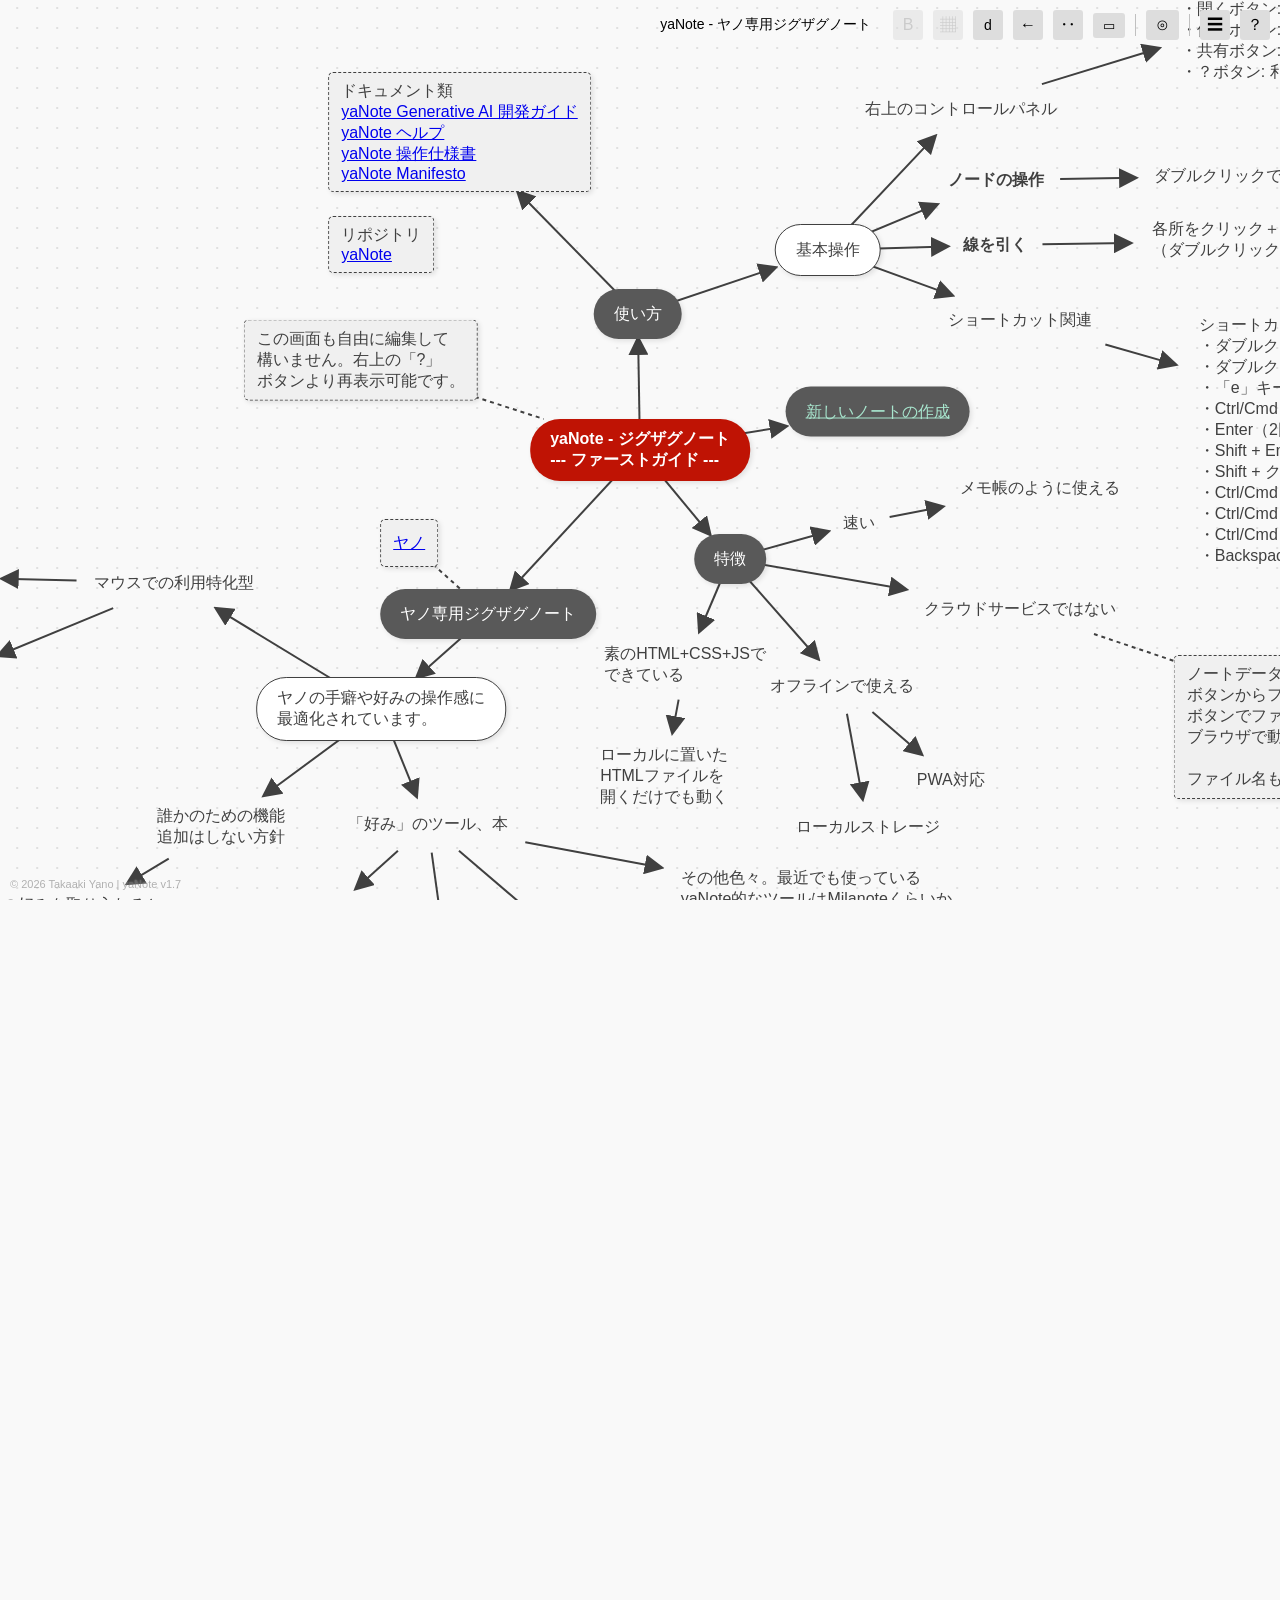
<file: index.html>
<!DOCTYPE html>
<!-- yaNote — 開発時のコーディング規約はリポジトリの CLAUDE.md を参照 -->
<html lang="ja">

<head>
  <meta charset="UTF-8">
  <meta name="viewport" content="width=device-width, initial-scale=1, user-scalable=yes">
  <title>yaNote - ブラウザ上で動作するジグザグ型ノートアプリ | v1.7</title>
  <link rel="manifest" href="manifest.json">
  <link rel="icon" href="icons/icon-192x192.png" type="image/png">

  <!-- SEO対応のメタタグ -->
  <meta name="description"
    content="yaNoteはブラウザ上で直感的にアイデアを整理できるジグザグ型ノートアプリです。思考の整理や選択肢の検討に最適なシンプルで高速なUI、PWA対応でオフラインでも使用可能です。">
  <meta name="keywords" content="yaNote, ジグザグノート, マインドマップ, ブラウザアプリ, 思考整理, PWA, オフライン対応">
  <meta name="author" content="Takaaki Yano">

  <!-- OGP設定 -->
  <meta property="og:title" content="yaNote - ブラウザで動作するジグザグ型ノートアプリ">
  <meta property="og:description" content="ブラウザ上で直感的にアイデアを整理できるジグザグ型ノートアプリ。思考の整理や選択肢の検討に最適なシンプルなUI、PWA対応でオフラインでも使用可能。">
  <meta property="og:type" content="website">
  <meta property="og:url" content="https://co-meeting.github.io/yaNote/">
  <meta property="og:image" content="https://co-meeting.github.io/yaNote/ogp-image.png">
  <meta property="og:image:width" content="1200">
  <meta property="og:image:height" content="630">

  <!-- Twitter Card -->
  <meta name="twitter:card" content="summary_large_image">
  <meta name="twitter:title" content="yaNote - ブラウザで動作するジグザグ型ノートアプリ">
  <meta name="twitter:description" content="ブラウザ上で直感的にアイデアを整理できるジグザグ型ノートアプリ。PWA対応でオフラインでも使用可能。">
  <meta name="twitter:image" content="https://co-meeting.github.io/yaNote/ogp-image.png">

  <link rel="shortcut icon" href="icons/icon-192x192.png" type="image/png">
  <link rel="apple-touch-icon" href="icons/icon-192x192.png">
  <meta name="theme-color" content="#ffffff">

  <link rel="stylesheet" href="style.css">
</head>

<body>
  <!-- ===== コントロールパネル ===== -->
  <!-- コントロールパネルに新しいボタンを追加 -->
  <div id="controlPanel">
    <input type="text" id="titleField" value="" placeholder="タイトル" readonly>
    <button id="boldTextBtn">B</button>
    <button id="alignBtn" aria-label="整列" title="整列">▦</button>
    <button id="changeTypeBtn" class="standard">◻︎</button>
    <button id="changeLineTypeBtn">ー</button>
    <button id="changeDashTypeBtn">—</button>
    <button id="enclosureBtn" aria-label="囲み矩形" title="囲み矩形を描く">▭</button>
    <span class="panel-separator"></span>
    <button id="resetViewBtn" title="表示位置をリセット">⊙</button> <!-- 新しく追加 -->
    <span class="panel-separator"></span>
    <button id="fileMenuBtn" aria-label="ファイルメニュー" title="ファイルメニュー">☰</button>
    <button id="guideBtn">？</button>
    <input type="file" id="importInput" accept=".json">
  </div>
  <div id="fileMenu" aria-hidden="true">
    <button id="resetBtn">新規ノートを作成</button>
    <button id="importBtn">保存したノートを開く</button>
    <button id="exportBtn">現在のノートを保存</button>
    <button id="aiExportBtn">AI用Markdownで保存</button>
    <button id="shareBtn">URLで共有</button>
  </div>
  <div id="alignMenu" aria-hidden="true">
    <button type="button" data-align-action="left">左寄せ</button>
    <button type="button" data-align-action="right">右寄せ</button>
    <button type="button" data-align-action="top">上寄せ</button>
    <button type="button" data-align-action="bottom">下寄せ</button>
    <button type="button" data-align-action="center-x">左右中央揃え</button>
    <button type="button" data-align-action="center-y">上下中央揃え</button>
    <button type="button" data-align-action="horizontal">横等間隔</button>
    <button type="button" data-align-action="vertical">縦等間隔</button>
  </div>
  <div id="canvas">
    <svg id="svg" xmlns="http://www.w3.org/2000/svg">
      <defs>
        <!-- マーカー定義（すべての矢印マーカーの色を #404040 に統一） -->
        <marker id="arrowhead" markerWidth="10" markerHeight="10" refX="8" refY="5" orient="auto"
          markerUnits="strokeWidth">
          <path d="M0,0 L0,10 L10,5 Z" fill="#404040" />
        </marker>
        <marker id="no-arrow" markerWidth="0" markerHeight="0" refX="0" refY="0" orient="auto"
          markerUnits="strokeWidth"></marker>
        <marker id="start-arrow" markerWidth="10" markerHeight="10" refX="2" refY="5" orient="auto"
          markerUnits="strokeWidth">
          <path d="M10,0 L10,10 L0,5 Z" fill="#404040" />
        </marker>
        <marker id="both-end-arrow" markerWidth="10" markerHeight="10" refX="8" refY="5" orient="auto"
          markerUnits="strokeWidth">
          <path d="M0,0 L0,10 L10,5 Z" fill="#404040" />
        </marker>
        <marker id="both-start-arrow" markerWidth="10" markerHeight="10" refX="2" refY="5" orient="auto"
          markerUnits="strokeWidth">
          <path d="M10,0 L10,10 L0,5 Z" fill="#404040" />
        </marker>
      </defs>
    </svg>
  </div>
  <!-- ===== ズーム率表示 ===== -->
  <div id="zoomDisplay">100%</div>

  <!-- ===== アプリ本体 ===== -->
  <script src="app.js"></script>
  <!-- ===== 共有モーダル ===== -->
  <div id="shareModalOverlay" class="modal-overlay"></div>
  <div id="shareModal">
    <h3 class="modal-title">JSONファイルのURLを共有</h3>
    <p>JSONファイルのURLを入力してください：</p>
    <input type="text" id="jsonUrlInput" placeholder="https://example.com/path/to/your/note.json">
    <div id="generatedUrlContainer" style="display:none;">
      <p>生成されたURL：</p>
      <input type="text" id="generatedUrlInput" readonly>
      <p class="copy-message" style="display:none; color:green;">URLをコピーしました！</p>
    </div>
    <div class="modal-buttons">
      <button id="cancelShareBtn">キャンセル</button>
      <button id="generateUrlBtn" class="primary">URL作成</button>
      <button id="copyUrlBtn" style="display:none;" class="primary">URLをコピー</button>
    </div>
  </div>
  <!-- Copyright 表示 -->
  <div id="copyright">
    © 2026 Takaaki Yano | yaNote v1.7
  </div>
</body>

</html>
</file>
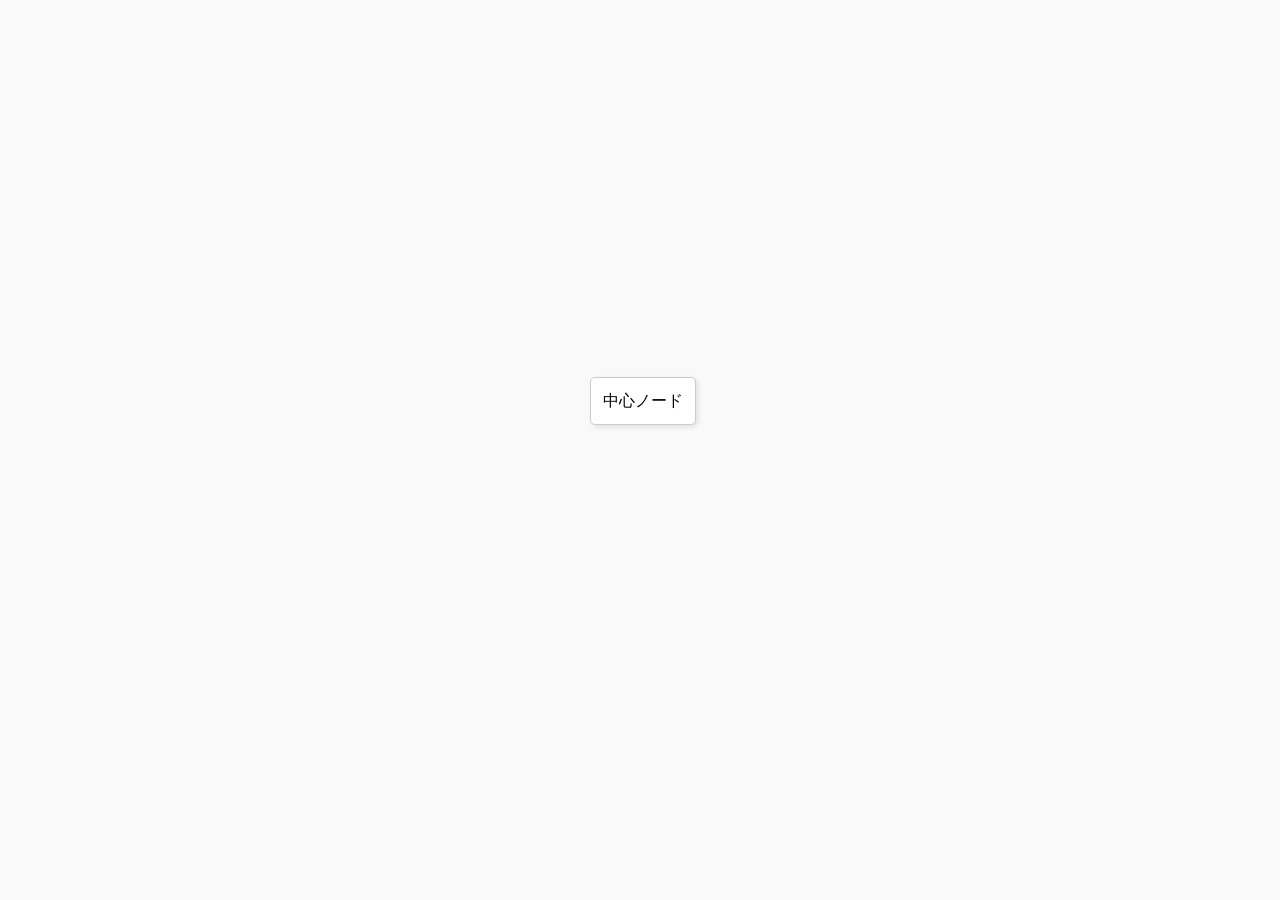
<file: old/yaNote-1.0/index.html>
<!DOCTYPE html>
<html lang="ja">
<head>
  <meta charset="UTF-8">
  <title>yaNote v1.0</title>
  <style>
    body {
      margin: 0;
      overflow: hidden;
      background-color: #f9f9f9;
    }
    #canvas {
      position: relative;
      width: 100vw;
      height: 100vh;
    }
    /* SVGは接続線描画用。z-indexを低く設定 */
    #svg {
      position: absolute;
      top: 0;
      left: 0;
      width: 100%;
      height: 100%;
      pointer-events: none;
      z-index: 100;
    }
    /* 選択枠（ラバーバンド） */
    #selectionRect {
      position: absolute;
      border: 1px dashed #000;
      background-color: rgba(0,0,255,0.1);
      pointer-events: none;
      z-index: 1000;
    }
    .node {
      position: absolute;
      background-color: #fff;
      border: 1px solid #ccc;
      padding: 8px 12px;
      border-radius: 5px;
      box-shadow: 2px 2px 5px rgba(0,0,0,0.1);
      user-select: none;
      white-space: nowrap;
      cursor: pointer;
      transition: border-color 0.2s;
      /* ノードは常に接続線より前面に表示 */
      z-index: 300;
      min-height: 30px;
      display: flex;
      align-items: center; /* 垂直中央 */
      justify-content: flex-start;
    }
    .node.selected {
      border-color: blue;
    }
    .node.editing {
      background-color: #ffffe0;
      border-color: #007bff;
    }
    .selected-line {
      stroke: red;
    }
    /* HTMLハンドルはcanvas内で常に最前面に表示 */
    .html-handle {
      position: absolute;
      width: 8px;
      height: 8px;
      border-radius: 50%;
      background-color: #fff;
      border: 1px solid #000;
      cursor: pointer;
      z-index: 1100;
    }
  </style>
</head>
<body>
  <div id="canvas">
    <svg id="svg" xmlns="http://www.w3.org/2000/svg">
      <defs>
        <marker id="arrowhead" markerWidth="10" markerHeight="10" refX="8" refY="5" orient="auto" markerUnits="strokeWidth">
          <path d="M0,0 L0,10 L10,5 Z" fill="#000" />
        </marker>
      </defs>
    </svg>
  </div>
  <script>
    // グローバル変数
    const canvas = document.getElementById("canvas");
    const svg = document.getElementById("svg");
    let moveTimer = null;
    let selectedNode = null;       // 単体選択
    let selectedNodes = [];        // 複数選択用
    let selectedLine = null;       // 選択中の接続線
    let selectedLines = [];
    let branchCreationJustHappened = false;
    // 各接続オブジェクト: { from, to, line, fromCoord, toCoord, startHandle, endHandle }
    let connections = [];

    /* ---------- 補助関数：矩形と線分の交差判定 ---------- */
    function segmentsIntersect(p1, p2, p3, p4) {
      function orientation(a, b, c) {
        const val = (b.y - a.y) * (c.x - b.x) - (b.x - a.x) * (c.y - b.y);
        if (Math.abs(val) < 1e-10) return 0;
        return (val > 0) ? 1 : 2;
      }
      const o1 = orientation(p1, p2, p3);
      const o2 = orientation(p1, p2, p4);
      const o3 = orientation(p3, p4, p1);
      const o4 = orientation(p3, p4, p2);
      return (o1 !== o2 && o3 !== o4);
    }
    function rectIntersectsLine(rect, p1, p2) {
      if (p1.x >= rect.left && p1.x <= rect.right && p1.y >= rect.top && p1.y <= rect.bottom) return true;
      if (p2.x >= rect.left && p2.x <= rect.right && p2.y >= rect.top && p2.y <= rect.bottom) return true;
      const topEdge = [{ x: rect.left, y: rect.top }, { x: rect.right, y: rect.top }];
      const bottomEdge = [{ x: rect.left, y: rect.bottom }, { x: rect.right, y: rect.bottom }];
      const leftEdge = [{ x: rect.left, y: rect.top }, { x: rect.left, y: rect.bottom }];
      const rightEdge = [{ x: rect.right, y: rect.top }, { x: rect.right, y: rect.bottom }];
      if (segmentsIntersect(p1, p2, topEdge[0], topEdge[1])) return true;
      if (segmentsIntersect(p1, p2, bottomEdge[0], bottomEdge[1])) return true;
      if (segmentsIntersect(p1, p2, leftEdge[0], leftEdge[1])) return true;
      if (segmentsIntersect(p1, p2, rightEdge[0], rightEdge[1])) return true;
      return false;
    }

    /* ---------- 基本機能 ---------- */
    function clearSelection() {
      if (selectedNode) {
        selectedNode.classList.remove("selected");
        selectedNode = null;
      }
      if (selectedLine) {
        selectedLine.classList.remove("selected-line");
        const conn = connections.find(c => c.line === selectedLine);
        if (conn) hideHandlesForConnection(conn);
        selectedLine = null;
      }
      selectedNodes.forEach(n => n.classList.remove("selected"));
      selectedNodes = [];
      selectedLines.forEach(l => l.classList.remove("selected-line"));
      selectedLines = [];
    }
    function hideAllHandles() {
      connections.forEach(conn => {
        if (conn.startHandle || conn.endHandle) {
          hideHandlesForConnection(conn);
        }
      });
    }
    // ノード作成：(x,y) をノードの左下の角に合わせる
    function createNode(text, x, y) {
      const node = document.createElement("div");
      node.className = "node";
      node.textContent = text;
      node.style.left = x + "px";
      node.style.top = y + "px";
      canvas.appendChild(node);
      const h = node.offsetHeight;
      node.style.top = (y - h) + "px";
      node.addEventListener("mousedown", onNodeMouseDown);
      return node;
    }
    function onNodeMouseDown(e) {
      e.preventDefault();
      const node = e.currentTarget;
      if (selectedLine) {
        selectedLine.classList.remove("selected-line");
        const conn = connections.find(c => c.line === selectedLine);
        if (conn) hideHandlesForConnection(conn);
        selectedLine = null;
      }
      if (e.detail === 2) {
        if (moveTimer) { clearTimeout(moveTimer); moveTimer = null; }
        startDoubleClick(e, node);
        return;
      }
      const mouseDownTime = Date.now();
      moveTimer = setTimeout(() => {
        startMove(e, node);
        moveTimer = null;
      }, 250);
      function cancelMove(e) {
        if (Date.now() - mouseDownTime < 250) {
          clearTimeout(moveTimer);
          moveTimer = null;
          clearSelection();
          selectedNode = node;
          node.classList.add("selected");
          selectedNodes.push(node);
          hideAllHandles();
        }
        document.removeEventListener("mouseup", cancelMove);
      }
      document.addEventListener("mouseup", cancelMove);
    }
    function startMove(e, node) {
      let group = selectedNodes.length > 0 ? selectedNodes : [node];
      if (!group.includes(node)) group.push(node);
      clearSelection();
      group.forEach(n => n.classList.add("selected"));
      selectedNodes = group;
      selectedNode = node;
      const startX = e.clientX, startY = e.clientY;
      const initialPositions = new Map();
      group.forEach(n => {
        initialPositions.set(n, {
          left: parseInt(n.style.left, 10),
          top: parseInt(n.style.top, 10)
        });
      });
      let isDragging = false;
      function onMouseMove(e) {
        const dx = e.clientX - startX, dy = e.clientY - startY;
        if (!isDragging && Math.sqrt(dx*dx+dy*dy) > 5) { isDragging = true; }
        if (isDragging) {
          group.forEach(n => {
            const pos = initialPositions.get(n);
            n.style.left = (pos.left + dx) + "px";
            n.style.top = (pos.top + dy) + "px";
          });
          updateAllLines();
        }
      }
      function onMouseUp(e) {
        document.removeEventListener("mousemove", onMouseMove);
        document.removeEventListener("mouseup", onMouseUp);
      }
      document.addEventListener("mousemove", onMouseMove);
      document.addEventListener("mouseup", onMouseUp);
    }
    function startDoubleClick(e, node) {
      const startX = e.clientX, startY = e.clientY;
      let branchMode = false;
      function onDCMouseMove(e) {
        const dx = e.clientX - startX, dy = e.clientY - startY;
        if (!branchMode && Math.sqrt(dx*dx+dy*dy) > 10) {
          branchMode = true;
          document.removeEventListener("mousemove", onDCMouseMove);
          document.removeEventListener("mouseup", onDCMouseUp);
          startBranchCreation(e, node);
        }
      }
      function onDCMouseUp(e) {
        document.removeEventListener("mousemove", onDCMouseMove);
        document.removeEventListener("mouseup", onDCMouseUp);
        if (!branchMode) {
          startEditing(node);
        }
      }
      document.addEventListener("mousemove", onDCMouseMove);
      document.addEventListener("mouseup", onDCMouseUp);
    }
    function startEditing(node) {
      clearSelection();
      selectedNode = node;
      selectedNodes = [node];
      node.classList.add("selected");
      node.contentEditable = "true";
      node.classList.add("editing");
      node._enterPressCount = 0;
      node.focus();
      const range = document.createRange();
      range.selectNodeContents(node);
      // キャレットを末尾に配置（IME候補ウィンドウ位置調整）
      range.collapse(false);
      const sel = window.getSelection();
      sel.removeAllRanges();
      sel.addRange(range);
      function onKeyDown(e) {
        if (e.key === "Enter") {
          e.preventDefault();
          node._enterPressCount = (node._enterPressCount || 0) + 1;
          if (node._enterPressCount >= 2) {
            node.blur();
          }
        } else {
          node._enterPressCount = 0;
        }
      }
      function finishEditing() {
        node.contentEditable = "false";
        node.classList.remove("editing");
        node.removeEventListener("keydown", onKeyDown);
        clearSelection();
        if (node.textContent.trim() === "") {
          connections.forEach(conn => {
            if (conn.from === node) {
              const rect = node.getBoundingClientRect();
              const canvasRect = canvas.getBoundingClientRect();
              conn.fromCoord = { x: rect.left + rect.width/2 - canvasRect.left, y: rect.top + rect.height/2 - canvasRect.top };
              conn.from = null;
            }
            if (conn.to === node) {
              const rect = node.getBoundingClientRect();
              const canvasRect = canvas.getBoundingClientRect();
              conn.toCoord = { x: rect.left + rect.width/2 - canvasRect.left, y: rect.top + rect.height/2 - canvasRect.top };
              conn.to = null;
            }
          });
          if (node.parentNode) node.parentNode.removeChild(node);
          clearSelection();
          return;
        }
        clearSelection();
        selectedNode = node;
        selectedNodes = [node];
        node.classList.add("selected");
      }
      node.addEventListener("keydown", onKeyDown);
      node.addEventListener("blur", finishEditing, { once: true });
    }
    function startBranchCreation(e, node) {
      const canvasRect = canvas.getBoundingClientRect();
      const nodeRect = node.getBoundingClientRect();
      const nodeCenterX = nodeRect.left + nodeRect.width/2 - canvasRect.left;
      const nodeCenterY = nodeRect.top + nodeRect.height/2 - canvasRect.top;
      const tempLine = document.createElementNS("http://www.w3.org/2000/svg", "line");
      tempLine.setAttribute("stroke", "#007bff");
      tempLine.setAttribute("stroke-width", "2");
      tempLine.setAttribute("stroke-dasharray", "4");
      tempLine.setAttribute("x1", nodeCenterX);
      tempLine.setAttribute("y1", nodeCenterY);
      tempLine.setAttribute("x2", e.clientX - canvasRect.left);
      tempLine.setAttribute("y2", e.clientY - canvasRect.top);
      svg.appendChild(tempLine);
      function onBCMouseMove(e) {
        tempLine.setAttribute("x2", e.clientX - canvasRect.left);
        tempLine.setAttribute("y2", e.clientY - canvasRect.top);
      }
      function onBCMouseUp(e) {
        document.removeEventListener("mousemove", onBCMouseMove);
        document.removeEventListener("mouseup", onBCMouseUp);
        svg.removeChild(tempLine);
        branchCreationJustHappened = true;
        setTimeout(() => { branchCreationJustHappened = false; }, 300);
        const dropElem = document.elementFromPoint(e.clientX, e.clientY);
        const dropNode = dropElem ? dropElem.closest(".node") : null;
        if (dropNode && dropNode !== node) {
          createConnectionLine(node, dropNode);
          clearSelection();
          selectedNode = dropNode;
          selectedNodes = [dropNode];
          dropNode.classList.add("selected");
        } else {
          const dropX = e.clientX, dropY = e.clientY;
          const newNode = createNode("", dropX, dropY);
          startEditing(newNode);
          createConnectionLine(node, newNode);
          clearSelection();
          selectedNode = newNode;
          selectedNodes = [newNode];
          newNode.classList.add("selected");
        }
      }
      document.addEventListener("mousemove", onBCMouseMove);
      document.addEventListener("mouseup", onBCMouseUp);
    }
    function createConnectionLine(fromNode, toNode) {
      const conn = { from: fromNode, to: toNode, fromCoord: null, toCoord: null, startHandle: null, endHandle: null };
      const canvasRect = canvas.getBoundingClientRect();
      const fromRect = fromNode.getBoundingClientRect();
      const toRect = toNode.getBoundingClientRect();
      const fx = fromRect.left + fromRect.width/2 - canvasRect.left;
      const fy = fromRect.top + fromRect.height/2 - canvasRect.top;
      const tcx = toRect.left + toRect.width/2 - canvasRect.left;
      const tcy = toRect.top + toRect.height/2 - canvasRect.top;
      const {arrowX, arrowY} = computeEndpoint(tcx, tcy, fx, fy, toRect, canvasRect);
      const line = document.createElementNS("http://www.w3.org/2000/svg", "line");
      line.setAttribute("x1", fx);
      line.setAttribute("y1", fy);
      line.setAttribute("x2", arrowX);
      line.setAttribute("y2", arrowY);
      line.setAttribute("stroke", "#000");
      line.setAttribute("stroke-width", "2");
      line.setAttribute("marker-end", "url(#arrowhead)");
      line.style.pointerEvents = "auto";
      line.addEventListener("click", (e) => {
        e.stopPropagation();
        clearSelection();
        selectedLine = line;
        selectedLines.push(line);
        line.classList.add("selected-line");
        showHandlesForConnection(conn);
      });
      svg.appendChild(line);
      conn.line = line;
      connections.push(conn);
      return conn;
    }
    function computeEndpoint(tcx, tcy, fx, fy, toRect, canvasRect) {
      const dx = fx - tcx, dy = fy - tcy;
      let t = 1;
      const hw = toRect.width/2, hh = toRect.height/2;
      if (dx === 0 && dy === 0) { t = 1; }
      else if (dx === 0) { t = hh / Math.abs(dy); }
      else if (dy === 0) { t = hw / Math.abs(dx); }
      else { t = Math.min(hw / Math.abs(dx), hh / Math.abs(dy)); }
      const arrowX = tcx + t * dx;
      const arrowY = tcy + t * dy;
      return { arrowX, arrowY };
    }
    function updateConnection(conn) {
      const canvasRect = canvas.getBoundingClientRect();
      let fromPoint, toPoint;
      if (conn.from && document.body.contains(conn.from)) {
        const rect = conn.from.getBoundingClientRect();
        const cx = rect.left + rect.width/2 - canvasRect.left;
        const cy = rect.top + rect.height/2 - canvasRect.top;
        fromPoint = { x: cx, y: cy };
      } else if (conn.fromCoord) {
        fromPoint = conn.fromCoord;
      }
      if (conn.to && document.body.contains(conn.to)) {
        const rect = conn.to.getBoundingClientRect();
        const cx = rect.left + rect.width/2 - canvasRect.left;
        const cy = rect.top + rect.height/2 - canvasRect.top;
        const pt = computeEndpoint(cx, cy, fromPoint.x, fromPoint.y, conn.to.getBoundingClientRect(), canvasRect);
        toPoint = { x: pt.arrowX, y: pt.arrowY };
      } else if (conn.toCoord) {
        toPoint = conn.toCoord;
      }
      if (!fromPoint || !toPoint) return;
      conn.line.setAttribute("x1", fromPoint.x);
      conn.line.setAttribute("y1", fromPoint.y);
      conn.line.setAttribute("x2", toPoint.x);
      conn.line.setAttribute("y2", toPoint.y);
      if (conn.startHandle) {
        conn.startHandle.style.left = (fromPoint.x - 4) + "px";
        conn.startHandle.style.top = (fromPoint.y - 4) + "px";
      }
      if (conn.endHandle) {
        conn.endHandle.style.left = (toPoint.x - 4) + "px";
        conn.endHandle.style.top = (toPoint.y - 4) + "px";
      }
    }
    function updateAllLines() {
      connections.forEach(conn => updateConnection(conn));
    }
    /* --------------- HTMLハンドル操作 --------------- */
    function createHtmlHandle() {
      const handle = document.createElement("div");
      handle.className = "html-handle";
      canvas.appendChild(handle);
      return handle;
    }
    function showHandlesForConnection(conn) {
      hideHandlesForConnection(conn);
      const fromHandle = createHtmlHandle();
      const toHandle = createHtmlHandle();
      const x1 = parseFloat(conn.line.getAttribute("x1"));
      const y1 = parseFloat(conn.line.getAttribute("y1"));
      const x2 = parseFloat(conn.line.getAttribute("x2"));
      const y2 = parseFloat(conn.line.getAttribute("y2"));
      fromHandle.style.left = (x1 - 4) + "px";
      fromHandle.style.top = (y1 - 4) + "px";
      toHandle.style.left = (x2 - 4) + "px";
      toHandle.style.top = (y2 - 4) + "px";
      addHandleDrag(fromHandle, conn, "from");
      addHandleDrag(toHandle, conn, "to");
      conn.startHandle = fromHandle;
      conn.endHandle = toHandle;
    }
    function hideHandlesForConnection(conn) {
      if (conn.startHandle && conn.startHandle.parentNode) {
        conn.startHandle.parentNode.removeChild(conn.startHandle);
      }
      conn.startHandle = null;
      if (conn.endHandle && conn.endHandle.parentNode) {
        conn.endHandle.parentNode.removeChild(conn.endHandle);
      }
      conn.endHandle = null;
    }
    function addHandleDrag(handle, conn, which) {
      handle.addEventListener("mousedown", (e) => {
        e.stopPropagation();
        e.preventDefault();
        const startX = e.clientX;
        const startY = e.clientY;
        const initialLeft = parseFloat(handle.style.left);
        const initialTop = parseFloat(handle.style.top);
        function onMouseMove(e) {
          const dx = e.clientX - startX;
          const dy = e.clientY - startY;
          handle.style.left = (initialLeft + dx) + "px";
          handle.style.top = (initialTop + dy) + "px";
          if (which === "from") {
            conn.from = null;
            conn.fromCoord = { x: initialLeft + dx + 4, y: initialTop + dy + 4 };
          } else {
            conn.to = null;
            conn.toCoord = { x: initialLeft + dx + 4, y: initialTop + dy + 4 };
          }
          updateConnection(conn);
        }
        function onMouseUp(e) {
          document.removeEventListener("mousemove", onMouseMove);
          document.removeEventListener("mouseup", onMouseUp);
          handle.style.display = "none";
          const dropElem = document.elementFromPoint(e.clientX, e.clientY);
          handle.style.display = "";
          const dropNode = dropElem ? dropElem.closest(".node") : null;
          if (dropNode) {
            if (which === "from") {
              conn.from = dropNode;
              conn.fromCoord = null;
            } else {
              conn.to = dropNode;
              conn.toCoord = null;
            }
          }
          updateConnection(conn);
        }
        document.addEventListener("mousemove", onMouseMove);
        document.addEventListener("mouseup", onMouseUp);
      });
    }
    /* --------------- 矩形選択（ラバーバンド） --------------- */
    canvas.addEventListener("mousedown", function(e) {
      if (e.target !== canvas) return;
      clearSelection();
      const startX = e.clientX;
      const startY = e.clientY;
      const selRect = document.createElement("div");
      selRect.id = "selectionRect";
      selRect.style.left = startX + "px";
      selRect.style.top = startY + "px";
      canvas.appendChild(selRect);
      function onMouseMove(e) {
        const x = Math.min(startX, e.clientX);
        const y = Math.min(startY, e.clientY);
        const width = Math.abs(e.clientX - startX);
        const height = Math.abs(e.clientY - startY);
        selRect.style.left = x + "px";
        selRect.style.top = y + "px";
        selRect.style.width = width + "px";
        selRect.style.height = height + "px";
      }
      function onMouseUp(e) {
        document.removeEventListener("mousemove", onMouseMove);
        document.removeEventListener("mouseup", onMouseUp);
        const selBox = selRect.getBoundingClientRect();
        document.querySelectorAll(".node").forEach(node => {
          const nodeBox = node.getBoundingClientRect();
          if (!(nodeBox.right < selBox.left || nodeBox.left > selBox.right ||
                nodeBox.bottom < selBox.top || nodeBox.top > selBox.bottom)) {
            selectedNodes.push(node);
            node.classList.add("selected");
          }
        });
        connections.forEach(conn => {
          const x1 = parseFloat(conn.line.getAttribute("x1"));
          const y1 = parseFloat(conn.line.getAttribute("y1"));
          const x2 = parseFloat(conn.line.getAttribute("x2"));
          const y2 = parseFloat(conn.line.getAttribute("y2"));
          const p1 = { x: x1, y: y1 };
          const p2 = { x: x2, y: y2 };
          const rect = { left: selBox.left, top: selBox.top, right: selBox.right, bottom: selBox.bottom };
          if (rectIntersectsLine(rect, p1, p2)) {
            selectedLines.push(conn.line);
            conn.line.classList.add("selected-line");
            showHandlesForConnection(conn);
          }
        });
        canvas.removeChild(selRect);
      }
      document.addEventListener("mousemove", onMouseMove);
      document.addEventListener("mouseup", onMouseUp);
    });
    /* --------------- 削除機能 --------------- */
    document.addEventListener("keydown", (e) => {
      if (document.activeElement && document.activeElement.isContentEditable) {
        return;
      }
      if (e.key === "Backspace" || e.key === "Delete") {
        e.preventDefault();
        if (selectedLines.length > 0) {
          selectedLines.forEach(line => {
            connections = connections.filter(conn => {
              if (conn.line === line) {
                if (conn.line.parentNode) conn.line.parentNode.removeChild(conn.line);
                hideHandlesForConnection(conn);
                return false;
              }
              return true;
            });
          });
          selectedLines = [];
        }
        if (selectedNodes.length > 0) {
          selectedNodes.forEach(node => {
            if (node.parentNode) node.parentNode.removeChild(node);
          });
          selectedNodes = [];
        } else if (selectedNode) {
          connections = connections.filter(conn => {
            if (conn.from === selectedNode || conn.to === selectedNode) {
              if (conn.line.parentNode) conn.line.parentNode.removeChild(conn.line);
              return false;
            }
            return true;
          });
          if (selectedNode.parentNode) selectedNode.parentNode.removeChild(selectedNode);
          selectedNode = null;
        }
      }
    });
    /* --------------- 背景ダブルクリックで新規ノード作成 --------------- */
    canvas.addEventListener("dblclick", (e) => {
      if (e.target.classList.contains("node") || branchCreationJustHappened) return;
      clearSelection();
      const newNode = createNode("", e.clientX, e.clientY);
      startEditing(newNode);
      selectedNode = newNode;
      selectedNodes.push(newNode);
      newNode.classList.add("selected");
    });
    window.addEventListener("resize", updateAllLines);
    /* --------------- documentクリックでハンドル非表示 --------------- */
    document.addEventListener("mousedown", (e) => {
      const target = e.target;
      if (target.closest(".node") || target.closest(".html-handle") || target.tagName.toLowerCase() === "line") {
        return;
      }
      hideAllHandles();
    });
    /* --------------- 初期状態 --------------- */
    createNode("中心ノード", window.innerWidth/2 - 50, window.innerHeight/2 - 25);
  </script>
</body>
</html>
</file>
<file: style.css>
/* ===== 共通CSS ===== */
    html,
    body {
      margin: 0;
      overflow: hidden;
      background-color: #f9f9f9;
      position: fixed;
      /* iOSでのバウンススクロールを防止 */
      width: 100%;
      height: 100%;
      overscroll-behavior: none;
      /* 最新ブラウザ向けのオーバースクロール防止 */
    }

    body {
      font-family: -apple-system, BlinkMacSystemFont, "Segoe UI", Roboto, "Helvetica Neue", Arial, sans-serif;
    }

    #canvas {
      position: absolute;
      left: 50%;
      top: 50%;
      width: 10000px;
      height: 10000px;
      overflow: visible;
      transform: translate(-5000px, -5000px) scale(1);
      transform-origin: 0 0;
      /* ズームの支点を左上に固定（パン補正計算の前提） */
      background-color: #f9f9f9;
      background-image: radial-gradient(circle, #e0e0e0 1px, transparent 1px);
      background-size: 20px 20px;
      touch-action: none;
      /* タッチジェスチャーの標準動作を無効化 */
    }

    #svg {
      position: absolute;
      top: 0;
      left: 0;
      width: 100%;
      height: 100%;
      pointer-events: none;
      z-index: 100;
    }

    #selectionRect {
      position: fixed;
      border: 1px dashed #000;
      background-color: rgba(0, 0, 255, 0.1);
      pointer-events: none;
      z-index: 10000;
    }

    /* ===== ズーム率表示 ===== */
    #zoomDisplay {
      position: absolute;
      bottom: 10px;
      right: 10px;
      background-color: rgba(0, 0, 0, 0.6);
      color: white;
      padding: 5px 10px;
      border-radius: 4px;
      font-size: 12px;
      z-index: 20000;
      pointer-events: none;
      opacity: 0;
      transition: opacity 0.3s ease;
    }

    #zoomDisplay.visible {
      opacity: 1;
    }

    /* ===== ノードCSS ===== */
    .node {
      position: absolute;
      padding: 10px 20px;
      border-radius: 30px;
      box-shadow: 2px 2px 5px rgba(0, 0, 0, 0.1);
      user-select: none;
      white-space: pre-wrap;
      cursor: pointer;
      z-index: 300;
      min-height: 30px;
      display: flex;
      flex-direction: column;
      /* 縦方向に積む */
      align-items: flex-start;
      /* 横方向は左寄せ */
      justify-content: center;
      /* 縦方向は中央寄せ */
      text-align: left;
      /* テキスト自体も左寄せ */
    }

    /* ノードタイプごとのスタイル */
    .node.standard {
      background-color: #FFFFFF;
      color: #404040;
      border: 1px solid #404040;
    }

    .node.text-only {
      padding: 8px 12px;
      border-radius: 5px;
      background-color: transparent;
      color: #404040;
      border: none;
      box-shadow: none;
    }

    .node.grey {
      background-color: #595959;
      color: #FFFFFF;
      border: none;
    }

    .node.red {
      background-color: #BF1304;
      color: #FFFFFF;
      border: none;
    }

    /* ===== リンク色の調整 ===== */
    /* Greyノード内のリンク色 */
    .node.grey a {
      color: #A8E6CE;
      /* 明るい水色 */
      text-decoration: underline;
    }

    /* Redノード内のリンク色 */
    .node.red a {
      color: #FFD3B5;
      /* 明るいオレンジ */
      text-decoration: underline;
    }

    /* 新たに追加するノードタイプ：枠が点線、背景は薄いグレー */
    .node.dotted {
      padding: 8px 12px;
      border-radius: 5px;
      background-color: #f0f0f0;
      color: #404040;
      border: 1px dashed #404040;
    }

    /* 選択状態：各タイプごとに個別に設定 */
    .node.standard.selected {
      border: 2px solid #888888;
      box-shadow: 0 0 5px rgba(136, 136, 136, 0.5);
      transform: scale(1.02);
    }

    .node.dotted.selected {
      border: 2px dashed #888888;
      box-shadow: 0 0 5px rgba(136, 136, 136, 0.5);
      transform: scale(1.02);
    }

    .node.text-only.selected {
      background-color: rgba(255, 255, 255, 0.05);
      border: 1px dashed #888888;
      transform: scale(1.02);
    }

    .node.grey.selected {
      border: 2px solid #666666;
      box-shadow: 0 0 5px rgba(102, 102, 102, 0.5);
      transform: scale(1.02);
    }

    .node.red.selected {
      border: 2px solid #666666;
      box-shadow: 0 0 5px rgba(102, 102, 102, 0.5);
      transform: scale(1.02);
    }

    /* ノード編集時の基本スタイル */
    .node.editing {
      background-color: #ffffe0;
      /* 薄い黄色の背景 */
      border-color: #007bff;
      z-index: 1000;
      /* 編集中は最前面に表示 */
    }

    /* text-onlyノード編集時の特別なスタイル */
    .node.text-only.editing {
      background-color: #ffffe0;
      /* 薄い黄色の背景を透明ではなく不透明に */
      border: 1px solid #007bff;
      /* 境界線を追加して視認性を高める */
      box-shadow: 0 0 5px rgba(0, 123, 255, 0.5);
      /* 軽い影を追加 */
      padding: 8px 12px;
      /* 標準ノードと同じパディングを明示的に設定 */
    }

    /* 編集モード：赤・グレーは文字色を黒に */
    .node.red.editing,
    .node.grey.editing {
      color: #000000;
    }

    /* ===== 接続線等 ===== */
    .selected-line {
      stroke: red;
    }

    .html-handle {
      position: absolute;
      width: 8px;
      height: 8px;
      border-radius: 50%;
      background-color: #fff;
      border: 1px solid #000;
      cursor: pointer;
      z-index: 1100;
    }

    /* ===== 囲み矩形 ===== */
    /* pointer-events:none が前提（内部でのノード操作・範囲選択を阻害しない）。
       選択・移動は app.js 側の枠線ヒットテストで行う */
    .enclosure {
      position: absolute;
      border: 1px solid #3d5c43;
      border-radius: 12px;
      background-color: rgba(107, 143, 113, 0.10);
      /* くすみ系の薄緑（セージ）。グレー基調のノード群と喧嘩しないトーン */
      z-index: 50;
      /* 接続線(#svg=100)・ノード(300)より下 = 常に最背面 */
      pointer-events: none;
      box-sizing: border-box;
    }

    /* 選択時。位置指定に transform を使っているため scale は使わない */
    .enclosure.selected {
      border: 2px solid #3d5c43;
      box-shadow: 0 0 5px rgba(61, 92, 67, 0.5);
    }

    #enclosureBtn.active {
      background-color: #007bff;
      color: #fff;
    }

    /* ===== コントロールパネル ===== */
    #controlPanel {
      position: fixed;
      top: 10px;
      right: 10px;
      z-index: 20000;
      display: flex;
      gap: 10px;
      align-items: center;
    }

    #titleField {
      width: 150px;
      margin-right: 10px;
      background: transparent;
      border: none;
      outline: none;
      font-size: 14px;
      text-align: right;
    }

    #controlPanel button {
      padding: 5px 10px;
      cursor: pointer;
      background: #ddd;
      border: none;
      border-radius: 3px;
      display: flex;
      align-items: center;
      justify-content: center;
    }

    /* グループ区切り */
    .panel-separator {
      width: 1px;
      height: 22px;
      background: #c0c0c0;
      flex-shrink: 0;
    }

    /* ボタンサイズ */
    #boldTextBtn,
    #alignBtn,
    #changeTypeBtn,
    #changeLineTypeBtn,
    #changeDashTypeBtn,
    #fileMenuBtn,
    #guideBtn {
      width: 30px;
      height: 30px;
      padding: 0;
      font-size: 16px;
      font-weight: 500;
    }

    #resetViewBtn {
      min-width: 30px;
      height: 30px;
      padding: 0;
      font-size: 16px;
      font-weight: 500;
    }

    #importInput {
      display: none;
    }

    /* ノード変更ボタン：基本スタイル */
    #changeTypeBtn {
      background-color: transparent;
      border: 1px solid #ccc;
      width: 30px;
      height: 30px;
      text-align: center;
      font-size: 14px;
      padding: 0;
    }

    /* ノード変更ボタン：各ノードタイプに応じたスタイル */
    #changeTypeBtn.standard {
      background-color: #FFFFFF;
      border-color: #404040;
      color: #404040;
      border: 1px solid #595959;
    }

    #changeTypeBtn.text-only {
      background-color: #FFFFFF;
      border: 1px dashed #404040;
      color: #404040;
    }

    #changeTypeBtn.grey {
      background-color: #595959;
      border-color: #595959;
      color: #FFFFFF;
    }

    #changeTypeBtn.red {
      background-color: #BF1304;
      border-color: #BF1304;
      color: #FFFFFF;
    }

    #boldTextBtn.active {
      background-color: #007bff;
      color: #fff;
    }


    .tooltip {
      position: fixed;
      background-color: rgba(0, 0, 0, 0.8);
      color: #fff;
      padding: 5px 8px;
      border-radius: 4px;
      font-size: 12px;
      z-index: 30000;
      pointer-events: none;
      white-space: nowrap;
      transform: translateY(30px);
    }

    /* ===== 共有モーダル ===== */
    #shareModal {
      position: fixed;
      top: 50%;
      left: 50%;
      transform: translate(-50%, -50%);
      background: white;
      padding: 24px;
      border-radius: 8px;
      box-shadow: 0 0 20px rgba(0, 0, 0, 0.2);
      z-index: 30000;
      width: 450px;
      max-width: 90vw;
      display: none;
      font-family: -apple-system, BlinkMacSystemFont, "Segoe UI", Roboto, sans-serif;
    }

    #shareModal .modal-title {
      margin-top: 0;
      margin-bottom: 16px;
      font-size: 20px;
      font-weight: 600;
      color: #333;
    }

    #shareModal p {
      margin: 12px 0 8px;
      color: #555;
      line-height: 1.4;
    }

    #shareModal input {
      width: 95%;
      padding: 8px 10px;
      margin: 6px 0 14px;
      border: 1px solid #ddd;
      border-radius: 4px;
      font-size: 13px;
      color: #333;
      overflow-x: auto;
      white-space: nowrap;
    }

    #shareModal input:focus {
      outline: none;
      border-color: #007bff;
      box-shadow: 0 0 0 2px rgba(0, 123, 255, 0.25);
    }

    #shareModal #generatedUrlInput {
      background-color: #f8f9fa;
      font-family: monospace;
      font-size: 12px;
      width: 95%;

    }

    #shareModal .copy-message {
      font-size: 13px;
      color: #28a745 !important;
      margin-top: -8px;
      margin-bottom: 12px;
    }

    #shareModal .modal-buttons {
      display: flex;
      justify-content: flex-end;
      gap: 10px;
      margin-top: 16px;
    }

    #shareModal .modal-buttons button {
      min-width: 100px;
      padding: 8px 12px;
      border: none;
      border-radius: 4px;
      cursor: pointer;
      font-size: 14px;
    }

    #shareModal .modal-buttons button:hover {
      opacity: 0.9;
    }

    #shareModal .modal-buttons button:not(.primary) {
      background-color: #f0f0f0;
      color: #333;
    }

    #shareModal .modal-buttons button:not(.primary):hover {
      background-color: #e5e5e5;
    }

    #shareModal .modal-buttons button.primary {
      background-color: #007bff;
      color: white;
      font-weight: 500;
    }

    #shareModal .modal-buttons button.primary:hover {
      background-color: #0069d9;
    }

    #shareModal .modal-overlay {
      position: fixed;
      top: 0;
      left: 0;
      right: 0;
      bottom: 0;
      background: rgba(0, 0, 0, 0.5);
      backdrop-filter: blur(2px);
      z-index: 29999;
      display: none;
    }

    #shareBtn {
      min-width: 40px;
      padding: 5px 10px;
      font-size: 14px;
    }

    .node.bold-text {
      font-weight: bold;
    }

    #controlPanel button:disabled {
      opacity: 0.5;
      cursor: not-allowed;
    }

    #alignMenu,
    #fileMenu {
      position: fixed;
      display: none;
      z-index: 25000;
      background: #ffffff;
      border: 1px solid #bcbcbc;
      border-radius: 6px;
      box-shadow: 0 4px 12px rgba(0, 0, 0, 0.2);
      padding: 2px;
      width: auto;
      min-width: 0;
      user-select: none;
      -webkit-user-select: none;
    }

    #alignMenu button,
    #fileMenu button {
      display: block;
      width: 100%;
      box-sizing: border-box;
      border: none;
      background: transparent;
      text-align: left;
      border-radius: 4px;
      font-size: 13px;
      padding: 5px 8px;
      cursor: pointer;
      color: #333;
      white-space: nowrap;
      user-select: none;
      -webkit-user-select: none;
    }

    #alignMenu button:hover,
    #fileMenu button:hover {
      background-color: #f0f0f0;
    }

    #alignMenu button:active,
    #fileMenu button:active {
      background-color: #e5e5e5;
    }

    #zoomDisplay {
      position: absolute;
      bottom: 10px;
      right: 10px;
      background-color: rgba(0, 0, 0, 0.6);
      color: #fff;
      padding: 5px 10px;
      border-radius: 4px;
      font-size: 12px;
      z-index: 20000;
      pointer-events: none;
      opacity: 0;
      transition: opacity 0.3s ease;
    }

    #zoomDisplay.visible {
      opacity: 1;
    }

    /* コピーライト表示 */
    #copyright {
      position: fixed;
      bottom: 10px;
      left: 10px;
      font-size: 11px;
      color: #808080;
      opacity: 0.6;
      z-index: 10000;
      font-family: -apple-system, BlinkMacSystemFont, "Segoe UI", Roboto, "Helvetica Neue", Arial, sans-serif;
      pointer-events: none;
      user-select: none;
      text-shadow: 0 0 2px rgba(255, 255, 255, 0.8);
    }

    #copyright:hover {
      opacity: 1;
      transition: opacity 0.3s ease;
    }
</file>
